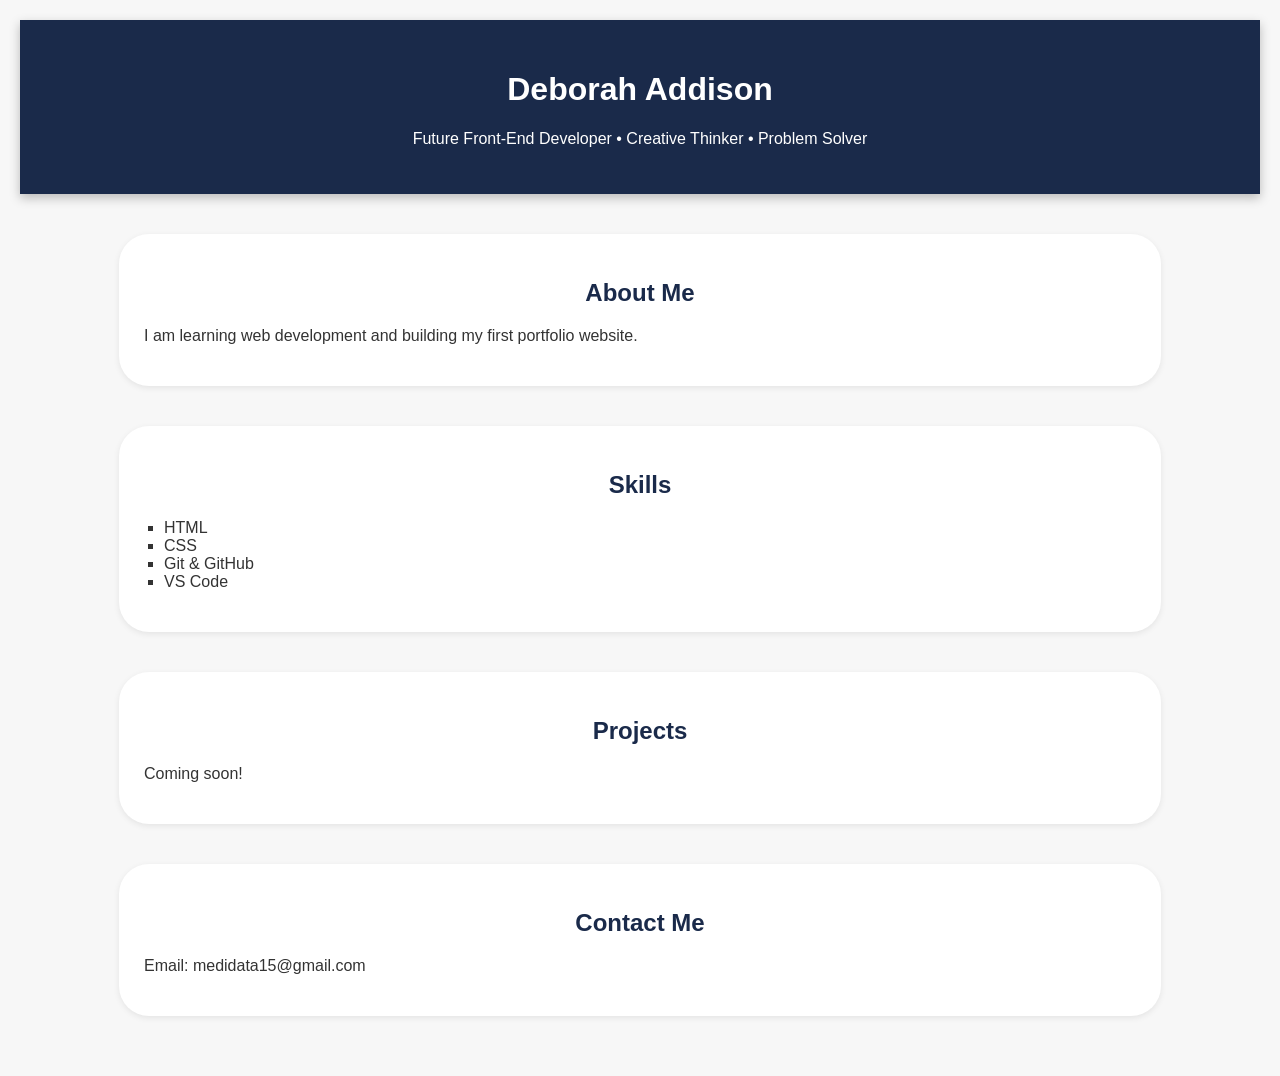
<file: index.html>
<!DOCTYPE html>
<html lang="en">
<head>
    <meta charset="UTF-8">
    <title>My Portfolio</title>
    <link rel="stylesheet" href="style.css">
</head>

<body>

    <header>
        <h1>Deborah Addison</h1>
        <p>Future Front-End Developer • Creative Thinker • Problem Solver</p>
    </header>

    <section id="about">
        <h2>About Me</h2>
        <p>I am learning web development and building my first portfolio website.</p>
    </section>

    <section id="skills">
        <h2>Skills</h2>
        <ul>
            <li>HTML</li>
            <li>CSS</li>
            <li>Git & GitHub</li>
            <li>VS Code</li>
        </ul>
    </section>

    <section id="projects">
        <h2>Projects</h2>
        <p>Coming soon!</p>
    </section>

    <section id="contact">
        <h2>Contact Me</h2>
        <p>Email: medidata15@gmail.com</p>
    </section>

</body>
</html>
</file>
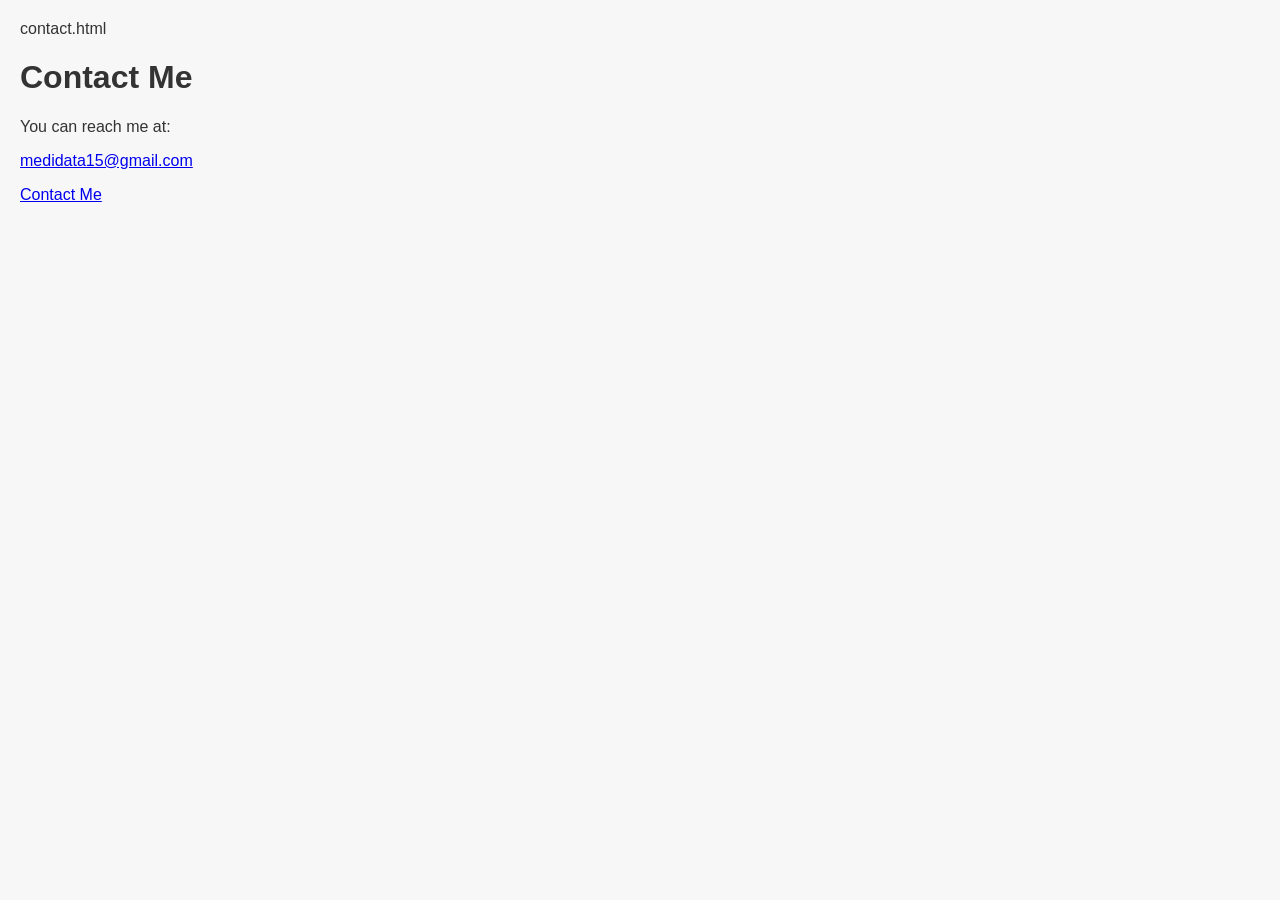
<file: contact.html>
contact.html
<!DOCTYPE html>
<html>
<head>
    <title>Contact Me</title>
    <link rel="stylesheet" href="style.css">
</head>
<body>
    <h1>Contact Me</h1>
    <p>You can reach me at:</p>

    <p><a href="mailto:medidata15@gmail.com">medidata15@gmail.com</a>
  
   
</body><p><a href="contact.html">Contact Me</a></p>

</html>
</file>
<file: style.css>
/* Reset */
body {
  margin: 0;
  padding: 20px;
  font-family: Arial, sans-serif;
  background: #f7f7f7;
  color: #333;
}

/* Center headers */
h2 {
  text-align: center;
  margin-bottom: 20px;
}

/* Skills list */
ul {
  padding-left: 20px;
  list-style: square;
}

/* Reset */
body {
  margin: 0;
  padding: 20px;
  font-family: Arial, sans-serif;
  background: #f7f7f7;
  color: #333;
}

/* Header styling */
header {
  background: #1a2a4a;
  color: white;
  padding: 30px;
  text-align: center;
  box-shadow: 0 4px 10px rgba(0,0,0,0.25);
  margin-bottom: 20px;   /* THIS creates space for the shadow */
}

/* Center headers */
h2 {
  text-align: center;
  margin-bottom: 20px;
  color: #1a2a4a;
}

section {
  background: #ffffff;
  padding: 25px;
  margin: 40px auto;
  width: 80%;
  border-radius: 30px;    /* Rounded corners */
  box-shadow: 0 2px 6px rgba(0,0,0,0.08);
}
.project-card {
  background: #ffffff;
  padding: 20px;
  margin: 20px 0;
  border-radius: 12px;
  box-shadow: 0 2px 6px rgba(0,0,0,0.1);
  transition: transform 0.2s ease, box-shadow 0.2s ease;
}

.project-card:hover {
  transform: translateY(-4px);
  box-shadow: 0 6px 12px rgba(0,0,0,0.15);
}
<div class="project-card">
  <h3>Project Title</h3>
  <p>Short description of what you built.</p>
</div>

<div class="project-card">
  <h3>Another Project</h3>
  <p>What you learned or practiced.</p>
</div>
</file>
